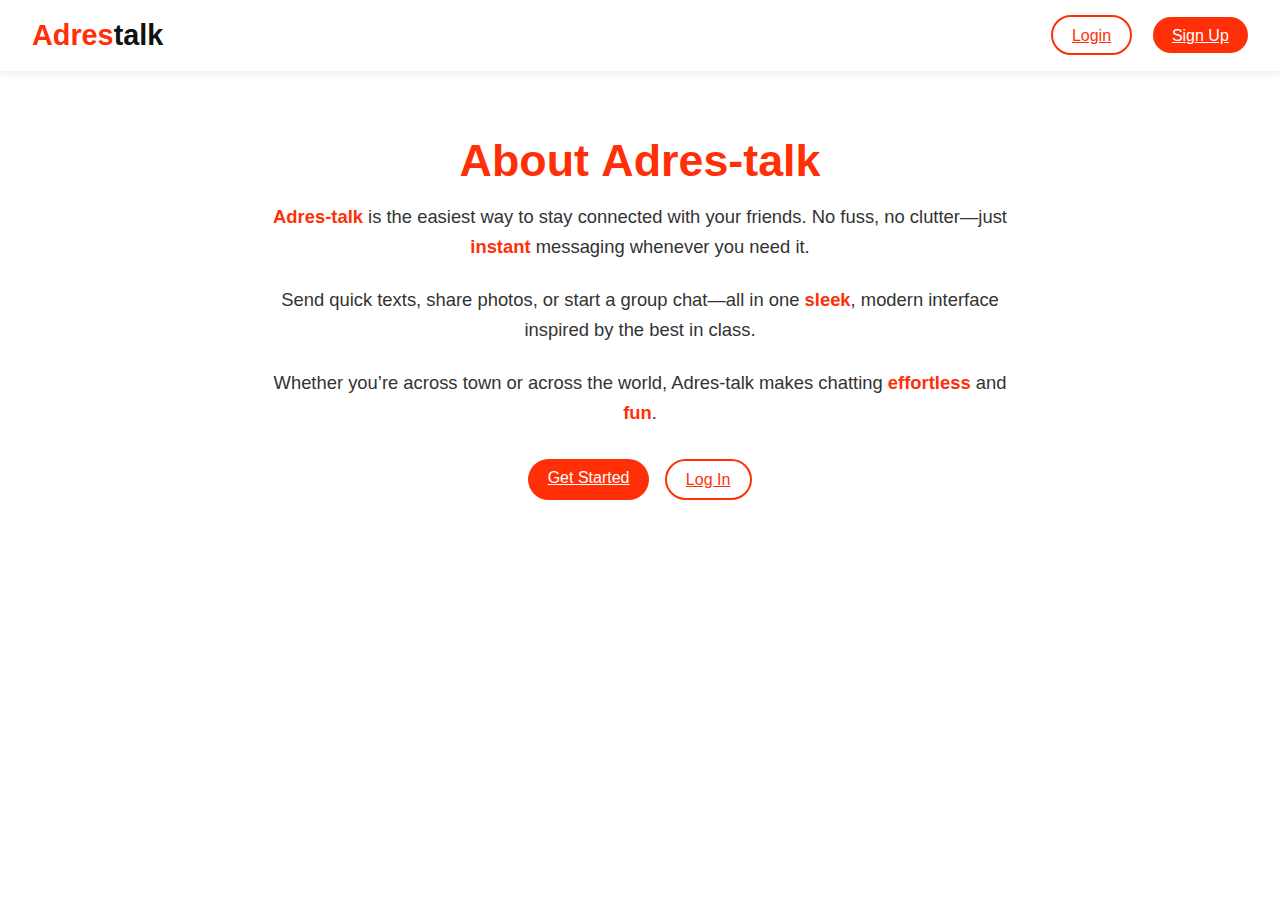
<file: frontend/about.html>
<!DOCTYPE html>
<html lang="en">
<head>
    <meta charset="UTF-8" />
    <meta name="viewport" content="width=device-width, initial-scale=1.0"/>
    <title>About – Adres‑talk</title>
    <link rel="stylesheet" href="styles.css" />
    <style>
        /* === About Page Styles === */
        .about-section {
            max-width: 800px;
            margin: 4rem auto;
            padding: 0 2rem;
            text-align: center;
        }
        .about-section h1 {
            font-size: 2.8rem;
            color: #FF3008;
            margin-bottom: 1rem;
        }
        .about-section p {
            font-size: 1.15rem;
            color: #333;
            line-height: 1.6;
            margin-bottom: 1.5rem;
        }
        .about-section p .highlight {
            color: #FF3008;
            font-weight: 600;
        }
        .btn-container {
            margin-top: 2rem;
            display: flex;
            justify-content: center;
            gap: 1rem;
        }
    </style>
</head>
<body>
<header>
    <div class="logo">Adres<span>talk</span></div>
    <nav>
        <a href="login.html" class="btn login">Login</a>
        <a href="signup.html" class="btn signup">Sign Up</a>
    </nav>
</header>

<main>
    <section class="about-section">
        <h1>About Adres‑talk</h1>
        <p>
            <span class="highlight">Adres‑talk</span> is the easiest way to stay connected
            with your friends. No fuss, no clutter—just <span class="highlight">instant</span>
            messaging whenever you need it.
        </p>
        <p>
            Send quick texts, share photos, or start a group chat—all in one
            <span class="highlight">sleek</span>, modern interface inspired by the best
            in class.
        </p>
        <p>
            Whether you’re across town or across the world, Adres‑talk makes chatting
            <span class="highlight">effortless</span> and <span class="highlight">fun</span>.
        </p>
        <div class="btn-container">
            <a href="signup.html" class="btn signup">Get Started</a>
            <a href="login.html" class="btn login">Log In</a>
        </div>
    </section>
</main>
</body>
</html>
</file>
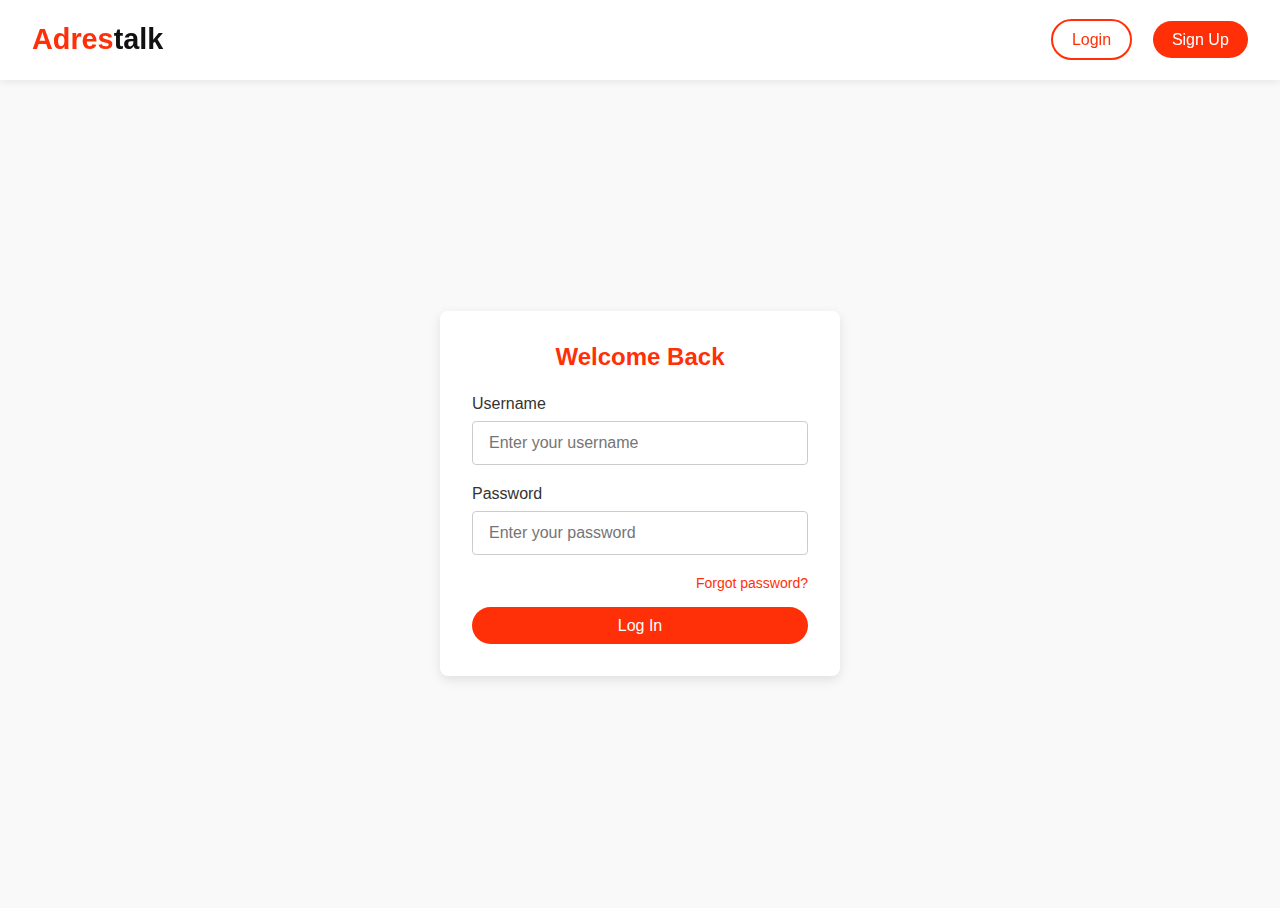
<file: frontend/log-in.html>
<!DOCTYPE html>
<html lang="en">
<head>
    <meta charset="UTF-8" />
    <meta name="viewport" content="width=device-width, initial-scale=1.0"/>
    <title>Log In – Adres‑talk</title>
    <link rel="stylesheet" href="styles.css" />
    <style>
        /* ----- Login Form Styles ----- */
        .login-container {
            display: flex;
            justify-content: center;
            align-items: center;
            min-height: calc(100vh - 72px); /* adjust if header height changes */
            background-color: #f9f9f9;
            padding: 2rem;
        }
        .login-card {
            background: #fff;
            padding: 2rem;
            border-radius: 8px;
            box-shadow: 0 4px 12px rgba(0,0,0,0.1);
            width: 100%;
            max-width: 400px;
        }
        .login-card h2 {
            text-align: center;
            margin-bottom: 1.5rem;
            color: #FF3008;
        }
        .form-group {
            margin-bottom: 1.25rem;
        }
        .form-group label {
            display: block;
            margin-bottom: 0.5rem;
            color: #333;
            font-weight: 500;
        }
        .form-group input {
            width: 100%;
            padding: 0.75rem 1rem;
            border: 1px solid #ccc;
            border-radius: 4px;
            font-size: 1rem;
            transition: border-color 0.2s, box-shadow 0.2s;
        }
        .form-group input:focus {
            outline: none;
            border-color: #FF3008;
            box-shadow: 0 0 0 2px rgba(255,48,8,0.2);
        }
        .error-message {
            color: #e62900;
            font-size: 0.875rem;
            margin-top: 0.5rem;
            display: none;
        }
        .forgot-password {
            display: block;
            text-align: right;
            margin-top: 0.5rem;
            font-size: 0.875rem;
            color: #FF3008;
            text-decoration: none;
            transition: color 0.2s;
        }
        .forgot-password:hover {
            color: #e62900;
        }
        .btn-submit {
            width: 100%;
            margin-top: 1rem;
        }
    </style>
</head>
<body>
<!-- same header as homepage/signup -->
<header>
    <div class="logo">Adres<span>talk</span></div>
    <nav>
        <button class="btn login">Login</button>
        <button class="btn signup">Sign Up</button>
    </nav>
</header>

<main>
    <div class="login-container">
        <div class="login-card">
            <h2>Welcome Back</h2>
            <form id="login-form" novalidate>
                <div class="form-group">
                    <label for="username">Username</label>
                    <input
                            type="text"
                            id="username"
                            name="username"
                            placeholder="Enter your username"
                    />
                    <div class="error-message" id="username-error">
                        Username is required.
                    </div>
                </div>
                <div class="form-group">
                    <label for="password">Password</label>
                    <input
                            type="password"
                            id="password"
                            name="password"
                            placeholder="Enter your password"
                    />
                    <div class="error-message" id="password-error">
                        Password is required.
                    </div>
                </div>
                <a href="#" class="forgot-password">Forgot password?</a>
                <button type="submit" class="btn signup btn-submit">
                    Log In
                </button>
            </form>
        </div>
    </div>
</main>

<script>
    document
        .getElementById('login-form')
        .addEventListener('submit', function (e) {
            let valid = true;
            const fields = [
                { id: 'username', errId: 'username-error' },
                { id: 'password', errId: 'password-error' }
            ];
            fields.forEach(f => {
                const input = document.getElementById(f.id);
                const err = document.getElementById(f.errId);
                if (!input.value.trim()) {
                    err.style.display = 'block';
                    valid = false;
                } else {
                    err.style.display = 'none';
                }
            });
            if (!valid) {
                e.preventDefault();
            } else {
                // proceed with actual login…
            }
        });
</script>
</body>
</html>
</file>
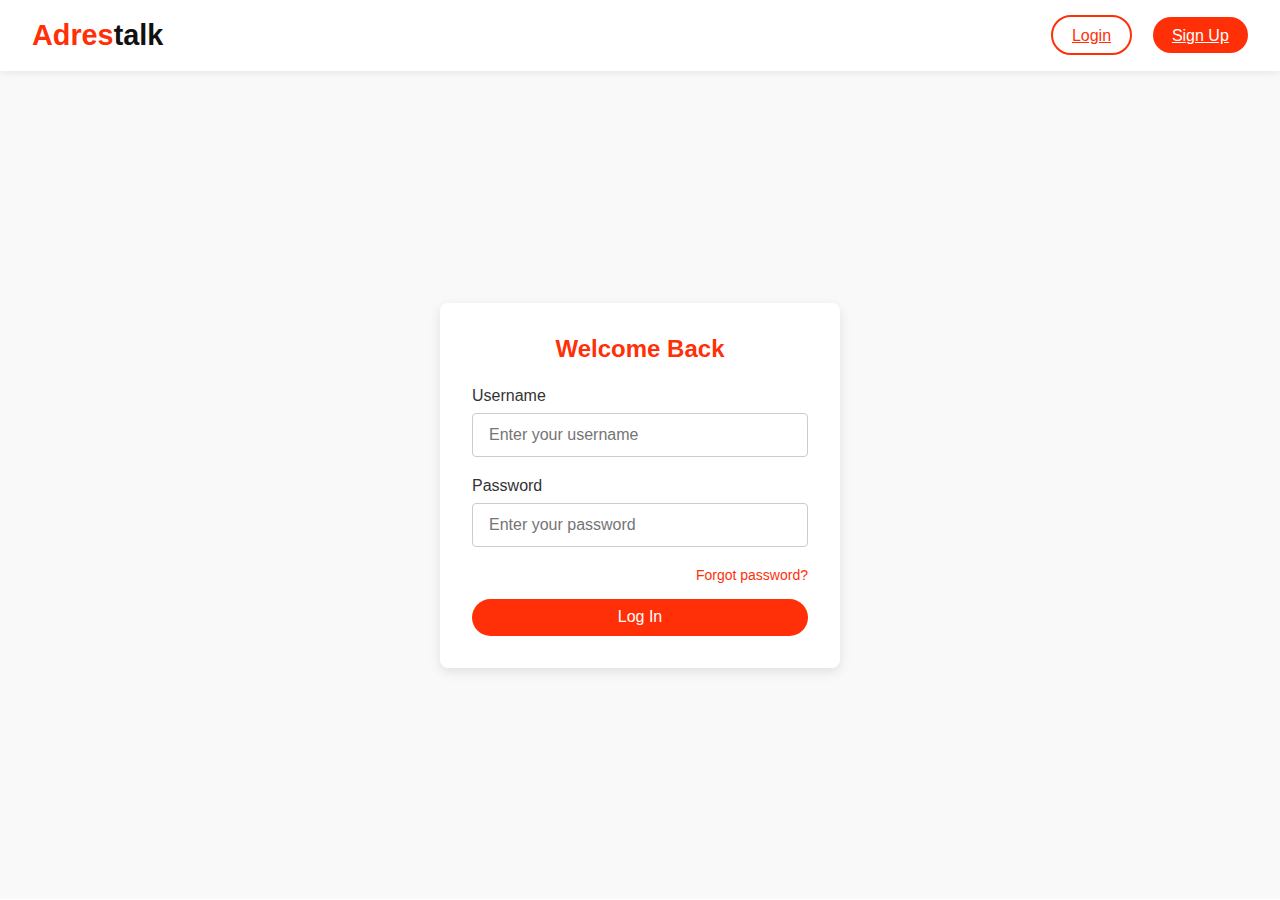
<file: frontend/login.html>
<!DOCTYPE html>
<html lang="en">
<head>
    <meta charset="UTF-8" />
    <meta name="viewport" content="width=device-width, initial-scale=1.0"/>
    <title>Log In – Adres‑talk</title>
    <link rel="stylesheet" href="styles.css" />
    <style>
        /* ----- Login Form Styles ----- */
        .login-container {
            display: flex;
            justify-content: center;
            align-items: center;
            min-height: calc(100vh - 72px); /* adjust if header height changes */
            background-color: #f9f9f9;
            padding: 2rem;
        }
        .login-card {
            background: #fff;
            padding: 2rem;
            border-radius: 8px;
            box-shadow: 0 4px 12px rgba(0,0,0,0.1);
            width: 100%;
            max-width: 400px;
        }
        .login-card h2 {
            text-align: center;
            margin-bottom: 1.5rem;
            color: #FF3008;
        }
        .form-group {
            margin-bottom: 1.25rem;
        }
        .form-group label {
            display: block;
            margin-bottom: 0.5rem;
            color: #333;
            font-weight: 500;
        }
        .form-group input {
            width: 100%;
            padding: 0.75rem 1rem;
            border: 1px solid #ccc;
            border-radius: 4px;
            font-size: 1rem;
            transition: border-color 0.2s, box-shadow 0.2s;
        }
        .form-group input:focus {
            outline: none;
            border-color: #FF3008;
            box-shadow: 0 0 0 2px rgba(255,48,8,0.2);
        }
        .error-message {
            color: #e62900;
            font-size: 0.875rem;
            margin-top: 0.5rem;
            display: none;
        }
        .forgot-password {
            display: block;
            text-align: right;
            margin-top: 0.5rem;
            font-size: 0.875rem;
            color: #FF3008;
            text-decoration: none;
            transition: color 0.2s;
        }
        .forgot-password:hover {
            color: #e62900;
        }
        .btn-submit {
            width: 100%;
            margin-top: 1rem;
        }
    </style>
</head>
<body>
<!-- same header as homepage/signup -->
<header>
    <div class="logo">Adres<span>talk</span></div>
    <nav>
        <a href="login.html" class="btn login">Login</a>
        <a href="signup.html" class="btn signup">Sign Up</a>
    </nav>
</header>

<main>
    <div class="login-container">
        <div class="login-card">
            <h2>Welcome Back</h2>
            <form id="login-form" novalidate>
                <div class="form-group">
                    <label for="username">Username</label>
                    <input
                            type="text"
                            id="username"
                            name="username"
                            placeholder="Enter your username"
                    />
                    <div class="error-message" id="username-error">
                        Username is required.
                    </div>
                </div>
                <div class="form-group">
                    <label for="password">Password</label>
                    <input
                            type="password"
                            id="password"
                            name="password"
                            placeholder="Enter your password"
                    />
                    <div class="error-message" id="password-error">
                        Password is required.
                    </div>
                </div>
                <a href="#" class="forgot-password">Forgot password?</a>
                <button type="submit" class="btn signup btn-submit">
                    Log In
                </button>
            </form>
        </div>
    </div>
</main>
<script src="scripts/consts.js"></script>
<script src="scripts/login.js"></script>
</body>
</html>
</file>
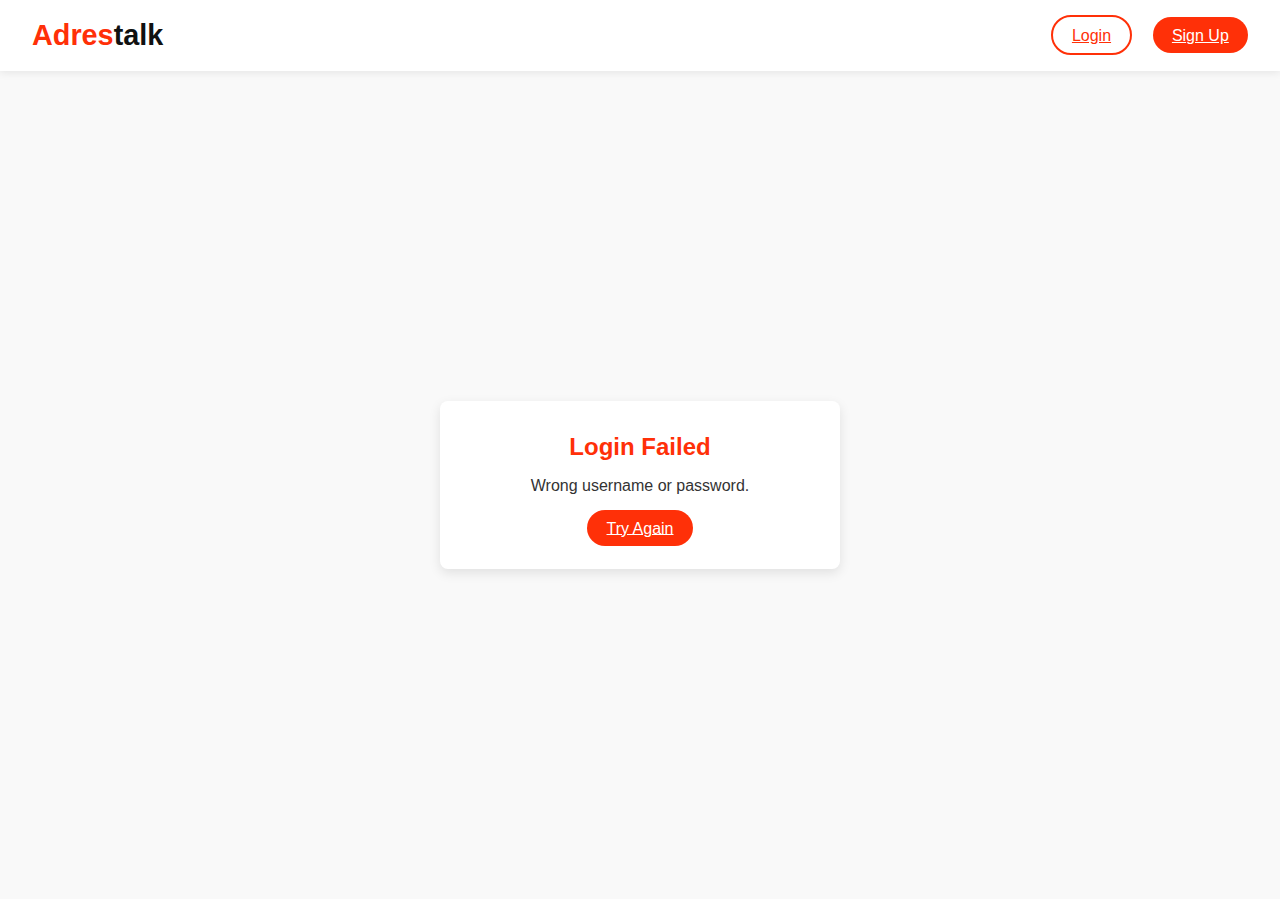
<file: frontend/login_fail.html>
<!DOCTYPE html>
<html lang="en">
<head>
    <meta charset="UTF-8" />
    <meta name="viewport" content="width=device-width, initial-scale=1.0"/>
    <title>Login Failed – Adres‑talk</title>
    <link rel="stylesheet" href="styles.css" />
    <style>
        /* Centered card styles (same as signup pages) */
        .signup-container {
            display: flex;
            justify-content: center;
            align-items: center;
            min-height: calc(100vh - 72px);
            background-color: #f9f9f9;
            padding: 2rem;
        }
        .signup-card {
            background: #fff;
            padding: 2rem;
            border-radius: 8px;
            box-shadow: 0 4px 12px rgba(0,0,0,0.1);
            width: 100%;
            max-width: 400px;
            text-align: center;
        }
        .signup-card h2 {
            margin-bottom: 1rem;
            color: #FF3008;
        }
        .signup-card p {
            margin-bottom: 1.5rem;
            color: #333;
            font-size: 1rem;
        }
    </style>
</head>
<body>
<header>
    <div class="logo">Adres<span>talk</span></div>
    <nav>
        <a href="login.html" class="btn login">Login</a>
        <a href="signup.html" class="btn signup">Sign Up</a>
    </nav>
</header>

<main>
    <div class="signup-container">
        <div class="signup-card">
            <h2>Login Failed</h2>
            <p>Wrong username or password.</p>
            <a href="login.html" class="btn signup">Try Again</a>
        </div>
    </div>
</main>
</body>
</html>
</file>
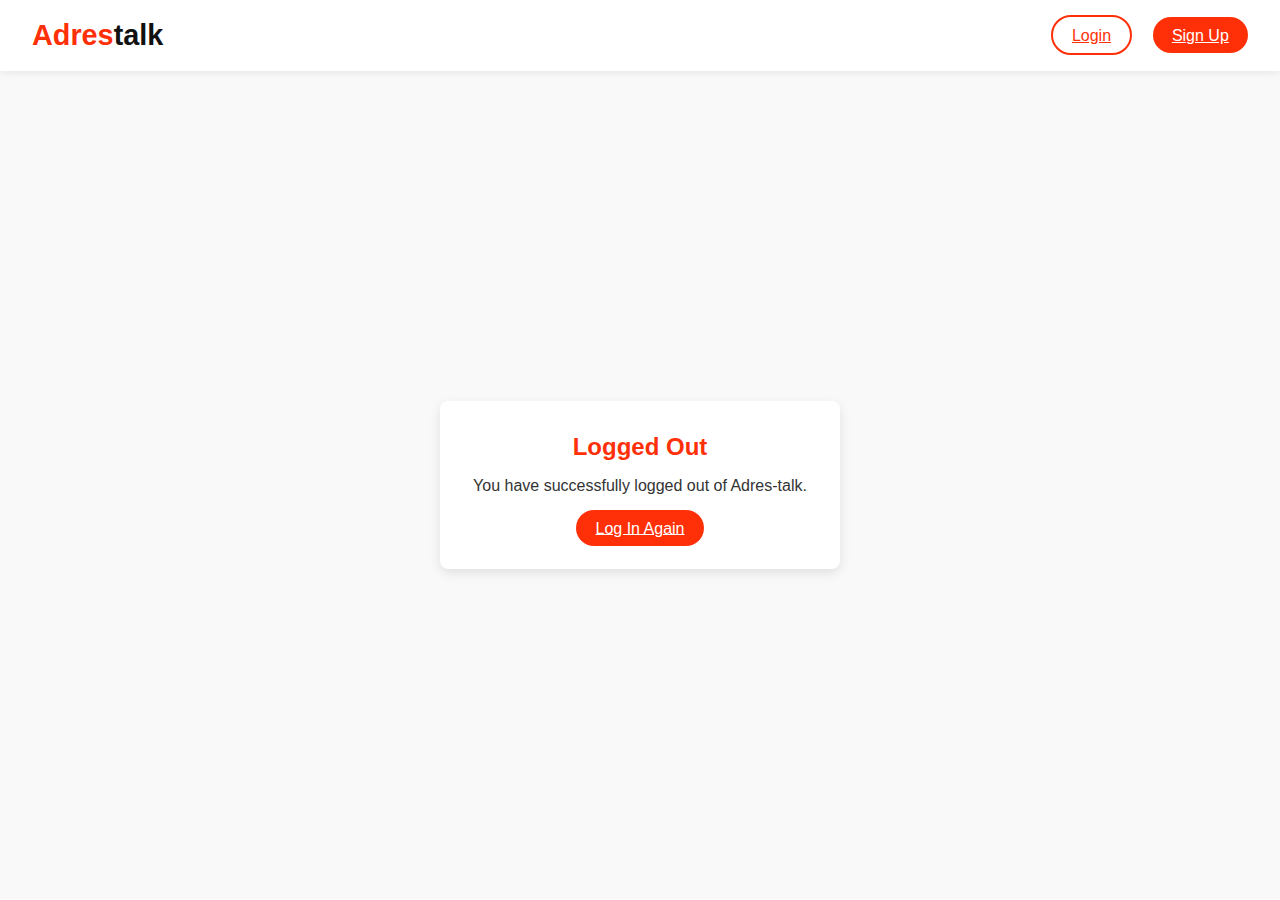
<file: frontend/logout.html>
<!DOCTYPE html>
<html lang="en">
<head>
    <meta charset="UTF-8" />
    <meta name="viewport" content="width=device-width, initial-scale=1.0"/>
    <title>Logged Out – Adres‑talk</title>
    <link rel="stylesheet" href="styles.css" />
    <style>
        /* Centered logout card */
        .logout-container {
            display: flex;
            justify-content: center;
            align-items: center;
            min-height: calc(100vh - 72px); /* account for header */
            background-color: #f9f9f9;
            padding: 2rem;
        }
        .logout-card {
            background: #fff;
            padding: 2rem;
            border-radius: 8px;
            box-shadow: 0 4px 12px rgba(0,0,0,0.1);
            width: 100%;
            max-width: 400px;
            text-align: center;
        }
        .logout-card h2 {
            margin-bottom: 1rem;
            color: #FF3008;
        }
        .logout-card p {
            margin-bottom: 1.5rem;
            color: #333;
            font-size: 1rem;
        }
    </style>
</head>
<body>
<!-- Header with Login/Sign Up -->
<header>
    <div class="logo">Adres<span>talk</span></div>
    <nav>
        <a href="login.html" class="btn login">Login</a>
        <a href="signup.html" class="btn signup">Sign Up</a>
    </nav>
</header>

<main>
    <div class="logout-container">
        <div class="logout-card">
            <h2>Logged Out</h2>
            <p>You have successfully logged out of Adres‑talk.</p>
            <a href="login.html" class="btn signup">Log In Again</a>
        </div>
    </div>
</main>
</body>
</html>
</file>
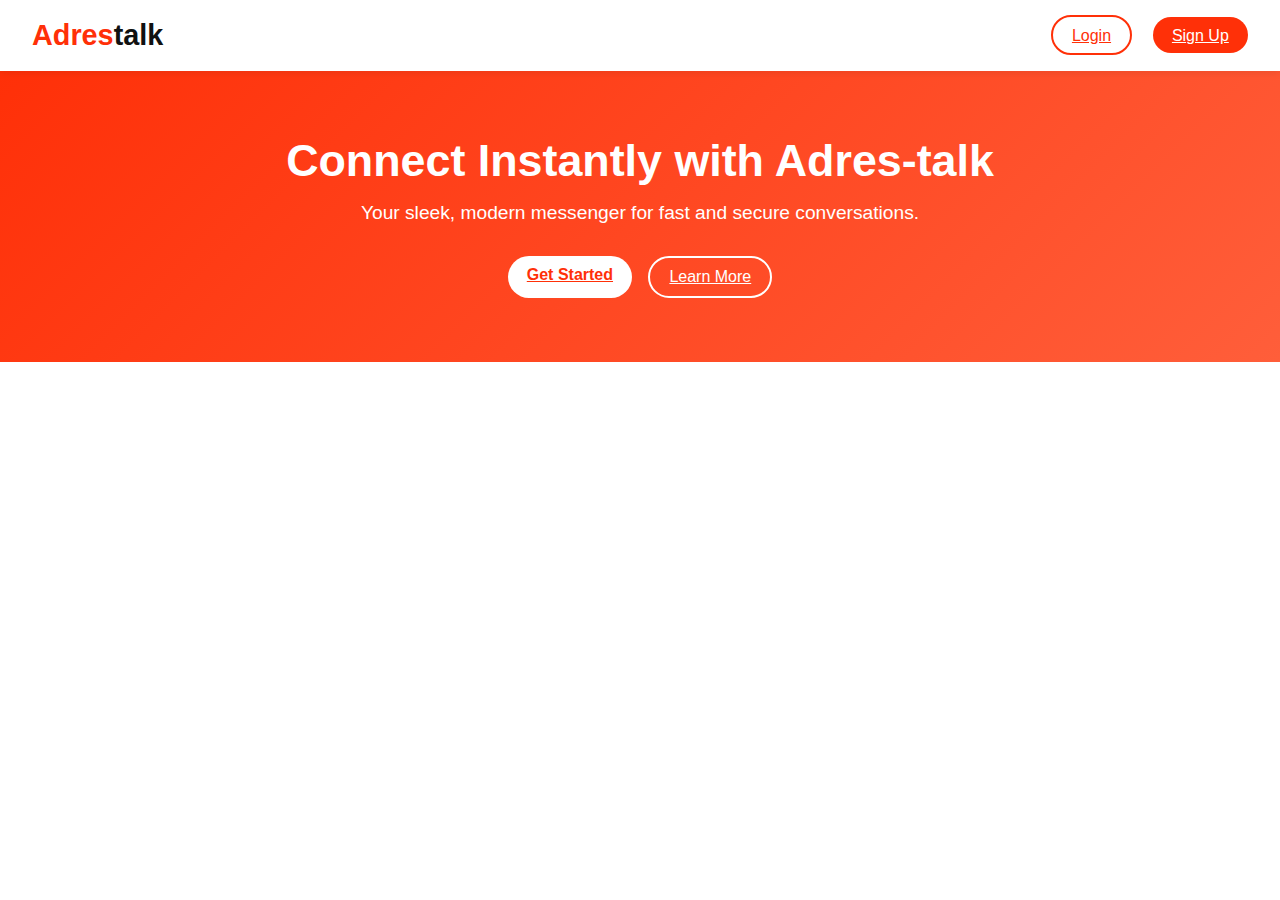
<file: frontend/main.html>
<!DOCTYPE html>
<html lang="en">
<head>
    <meta charset="UTF-8" />
    <meta name="viewport" content="width=device-width, initial-scale=1.0"/>
    <title>Adres-talk</title>
    <link rel="stylesheet" href="styles.css" />
</head>
<body>
<header>
    <div class="logo">Adres<span>talk</span></div>
    <nav>
        <a id="login" href="login.html" class="btn login">Login</a>
        <a id="signup" href="signup.html" class="btn signup">Sign Up</a>
    </nav>
</header>

<main>
    <section class="hero">
        <h1>Connect Instantly with Adres-talk</h1>
        <p>Your sleek, modern messenger for fast and secure conversations.</p>
        <div class="cta-buttons">
            <a href="signup.html" class="btn primary">Get Started</a>
            <a href="about.html" class="btn secondary">Learn More</a>
        </div>
    </section>
</main>
<script src="scripts/consts.js"></script>
<script src="scripts/main.js"></script>
</body>
</html>
</file>
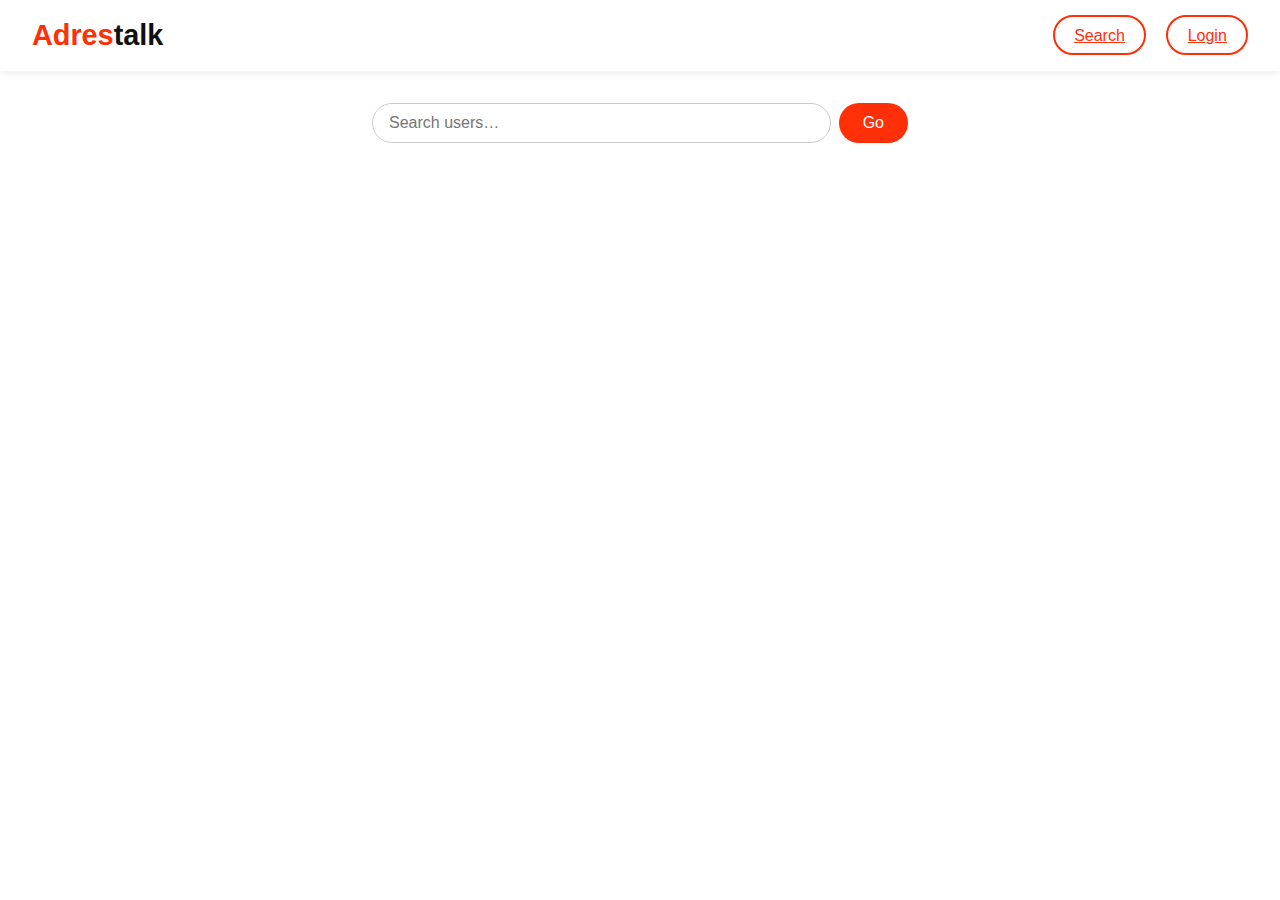
<file: frontend/search.html>
<!DOCTYPE html>
<html lang="en">
<head>
    <meta charset="UTF-8" />
    <meta name="viewport" content="width=device-width, initial-scale=1.0"/>
    <title>Search Users – Adres‑talk</title>
    <link rel="stylesheet" href="styles.css" />
    <style>
        /* === Page Layout === */
        body, html { height: 100%; }
        main { padding: 2rem; max-width: 600px; margin: auto; }

        /* === Search Form === */
        .user-search-form {
            display: flex;
            gap: 0.5rem;
            margin-bottom: 1.5rem;
        }
        .user-search-form input {
            flex: 1;
            padding: 0.6rem 1rem;
            border: 1px solid #ccc;
            border-radius: 20px;
            font-size: 1rem;
            transition: border-color 0.2s, box-shadow 0.2s;
        }
        .user-search-form input:focus {
            outline: none;
            border-color: #FF3008;
            box-shadow: 0 0 0 2px rgba(255,48,8,0.2);
        }
        .user-search-form .btn.signup {
            padding: 0 1.5rem;
        }

        /* === User List === */
        .user-list {
            display: flex;
            flex-direction: column;
            gap: 1rem;
        }
        .user-item {
            display: flex;
            align-items: center;
            justify-content: space-between;
            background: #fff;
            padding: 0.75rem 1rem;
            border-radius: 8px;
            box-shadow: 0 2px 6px rgba(0,0,0,0.05);
        }
        .user-item img {
            width: 40px;
            height: 40px;
            border-radius: 50%;
            margin-right: 1rem;
        }
        .user-info {
            flex: 1;
        }
        .user-info h4 {
            margin: 0;
            font-size: 1rem;
            color: #333;
        }
        .user-info p {
            margin: 0.25rem 0 0;
            font-size: 0.85rem;
            color: #666;
        }
    </style>
</head>
<body>
<!-- Header -->
<header>
    <div class="logo">Adres<span>talk</span></div>
    <nav>
        <a href="search.html" class="btn login">Search</a>
        <a id="username" class="btn login">Username</a>
        <a id="logout_button" href="logout.html" class="btn signup">Log Out</a>
    </nav>
</header>

<main>
    <!-- Search form -->
    <form class="user-search-form">
        <input
                id="search-input"
                type="text"
                name="q"
                placeholder="Search users…"
                aria-label="Search users"
        />
        <button id="search-button" type="submit" class="btn signup">Go</button>
    </form>

    <div class="user-list">
        <!-- Users will be added here -->
    </div>
</main>
<script src="scripts/consts.js"></script>
<script src="scripts/search.js"></script>
</body>
</html>
</file>
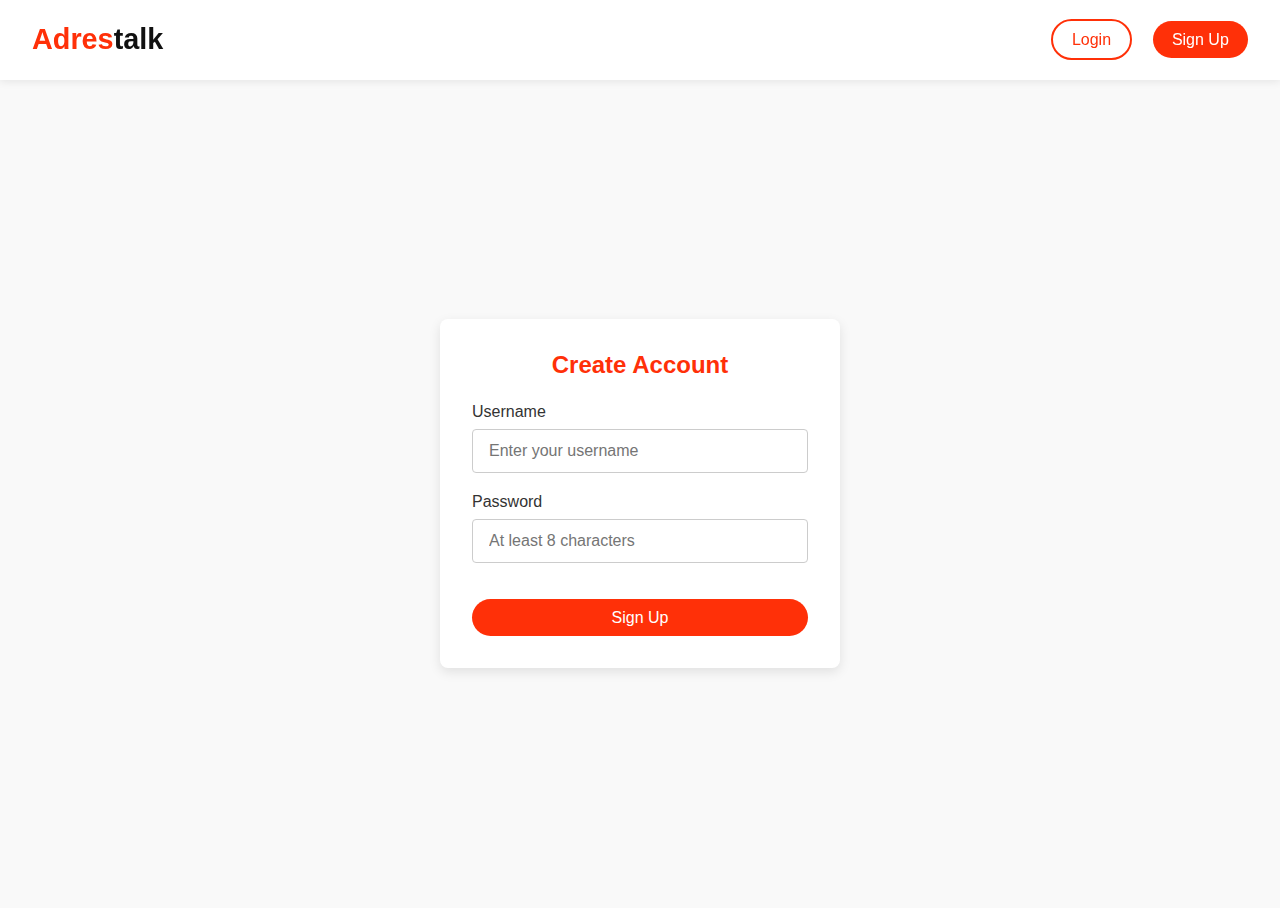
<file: frontend/sign-up.html>
<!DOCTYPE html>
<html lang="en">
<head>
    <meta charset="UTF-8" />
    <meta name="viewport" content="width=device-width, initial-scale=1.0"/>
    <title>Sign Up – Adres‑talk</title>
    <link rel="stylesheet" href="styles.css" />
    <style>
        /* ----- Signup Form Styles ----- */
        .signup-container {
            display: flex;
            justify-content: center;
            align-items: center;
            min-height: calc(100vh - 72px); /* adjust if header height changes */
            background-color: #f9f9f9;
            padding: 2rem;
        }
        .signup-card {
            background: #fff;
            padding: 2rem;
            border-radius: 8px;
            box-shadow: 0 4px 12px rgba(0,0,0,0.1);
            width: 100%;
            max-width: 400px;
        }
        .signup-card h2 {
            text-align: center;
            margin-bottom: 1.5rem;
            color: #FF3008;
        }
        .form-group {
            margin-bottom: 1.25rem;
        }
        .form-group label {
            display: block;
            margin-bottom: 0.5rem;
            color: #333;
            font-weight: 500;
        }
        .form-group input {
            width: 100%;
            padding: 0.75rem 1rem;
            border: 1px solid #ccc;
            border-radius: 4px;
            font-size: 1rem;
            transition: border-color 0.2s, box-shadow 0.2s;
        }
        .form-group input:focus {
            outline: none;
            border-color: #FF3008;
            box-shadow: 0 0 0 2px rgba(255,48,8,0.2);
        }
        .error-message {
            color: #e62900;
            font-size: 0.875rem;
            margin-top: 0.5rem;
            display: none;
        }
        .btn-submit {
            width: 100%;
            margin-top: 1rem;
        }
    </style>
</head>
<body>
<!-- reuse the same header -->
<header>
    <div class="logo">Adres<span>talk</span></div>
    <nav>
        <button class="btn login">Login</button>
        <button class="btn signup">Sign Up</button>
    </nav>
</header>

<main>
    <div class="signup-container">
        <div class="signup-card">
            <h2>Create Account</h2>
            <form id="signup-form" novalidate>
                <div class="form-group">
                    <label for="username">Username</label>
                    <input
                            type="text"
                            id="username"
                            name="username"
                            required
                            placeholder="Enter your username"
                    />
                </div>
                <div class="form-group">
                    <label for="password">Password</label>
                    <input
                            type="password"
                            id="password"
                            name="password"
                            required
                            placeholder="At least 8 characters"
                    />
                    <div class="error-message" id="password-error">
                        Password must be at least 8 characters.
                    </div>
                </div>
                <button type="submit" class="btn signup btn-submit">
                    Sign Up
                </button>
            </form>
        </div>
    </div>
</main>

<script>
    document
        .getElementById('signup-form')
        .addEventListener('submit', function (e) {
            const pw = document.getElementById('password');
            const err = document.getElementById('password-error');
            if (pw.value.length < 8) {
                e.preventDefault();
                err.style.display = 'block';
                pw.focus();
            } else {
                err.style.display = 'none';
                // here you could actually submit to your server…
            }
        });
</script>
</body>
</html>
</file>
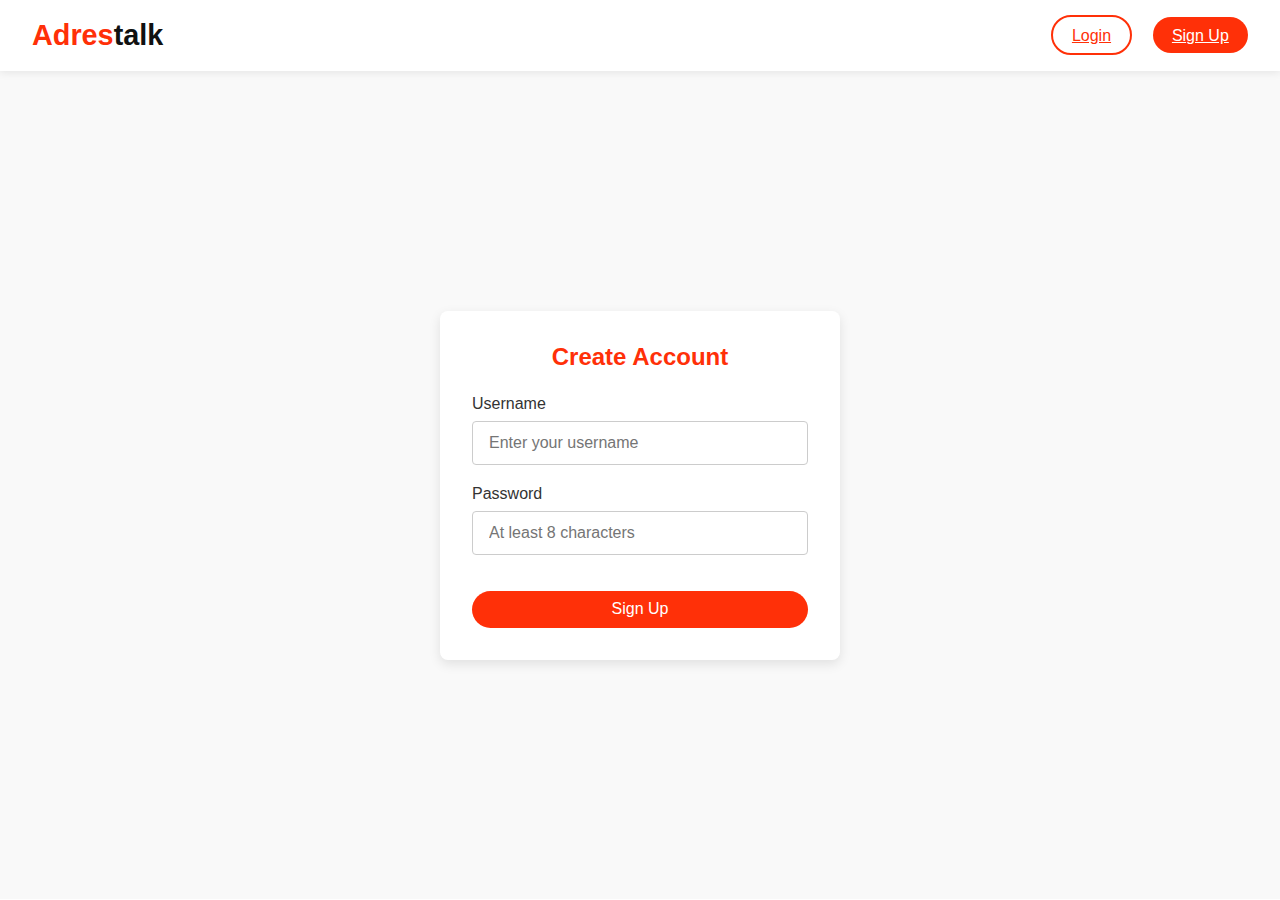
<file: frontend/signup.html>
<!DOCTYPE html>
<html lang="en">
<head>
    <meta charset="UTF-8" />
    <meta name="viewport" content="width=device-width, initial-scale=1.0"/>
    <title>Sign Up – Adres‑talk</title>
    <link rel="stylesheet" href="styles.css" />
    <style>
        /* ----- Signup Form Styles ----- */
        .signup-container {
            display: flex;
            justify-content: center;
            align-items: center;
            min-height: calc(100vh - 72px); /* adjust if header height changes */
            background-color: #f9f9f9;
            padding: 2rem;
        }
        .signup-card {
            background: #fff;
            padding: 2rem;
            border-radius: 8px;
            box-shadow: 0 4px 12px rgba(0,0,0,0.1);
            width: 100%;
            max-width: 400px;
        }
        .signup-card h2 {
            text-align: center;
            margin-bottom: 1.5rem;
            color: #FF3008;
        }
        .form-group {
            margin-bottom: 1.25rem;
        }
        .form-group label {
            display: block;
            margin-bottom: 0.5rem;
            color: #333;
            font-weight: 500;
        }
        .form-group input {
            width: 100%;
            padding: 0.75rem 1rem;
            border: 1px solid #ccc;
            border-radius: 4px;
            font-size: 1rem;
            transition: border-color 0.2s, box-shadow 0.2s;
        }
        .form-group input:focus {
            outline: none;
            border-color: #FF3008;
            box-shadow: 0 0 0 2px rgba(255,48,8,0.2);
        }
        .error-message {
            color: #e62900;
            font-size: 0.875rem;
            margin-top: 0.5rem;
            display: none;
        }
        .btn-submit {
            width: 100%;
            margin-top: 1rem;
        }
    </style>
</head>
<body>
<!-- reuse the same header -->
<header>
    <div class="logo">Adres<span>talk</span></div>
    <nav>
        <a href="login.html" class="btn login">Login</a>
        <a href="signup.html" class="btn signup">Sign Up</a>
    </nav>
</header>

<main>
    <div class="signup-container" id="signup-container">
        <div class="signup-card" id="signup-card">
            <h2>Create Account</h2>
            <form id="signup-form" novalidate>
                <div class="form-group">
                    <label for="username">Username</label>
                    <input
                            type="text"
                            id="username"
                            name="username"
                            required
                            placeholder="Enter your username"
                    />
                </div>
                <div class="form-group">
                    <label for="password">Password</label>
                    <input
                            type="password"
                            id="password"
                            name="password"
                            required
                            placeholder="At least 8 characters"
                    />
                    <div class="error-message" id="password-error">
                        Password must be at least 8 characters.
                    </div>
                </div>
                <button type="submit" class="btn signup btn-submit">
                    Sign Up
                </button>
            </form>
        </div>
    </div>

</main>
<script src="scripts/consts.js"></script>
<script src="scripts/signup.js"></script>
</body>
</html>
</file>
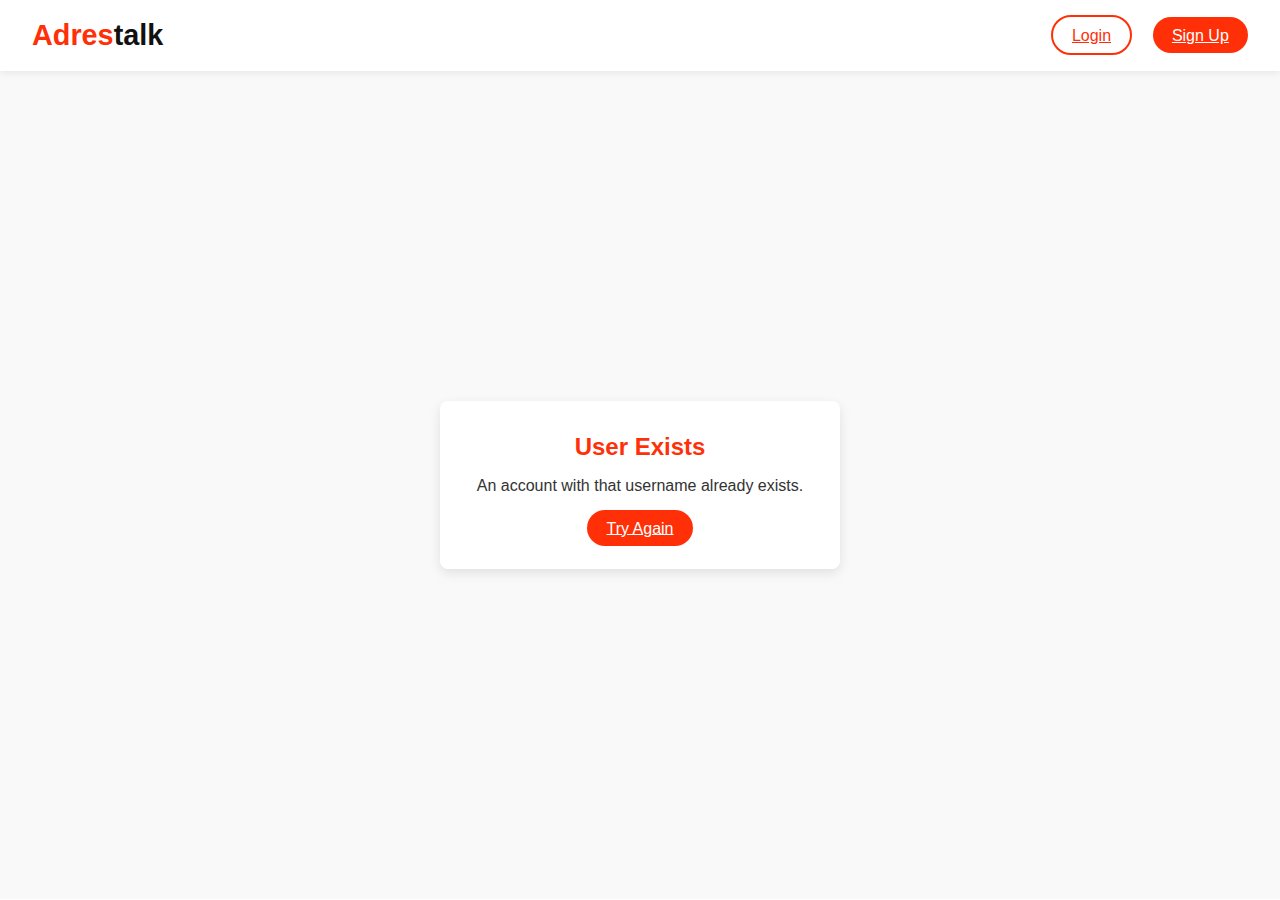
<file: frontend/signup_fail.html>
<!DOCTYPE html>
<html lang="en">
<head>
    <meta charset="UTF-8" />
    <meta name="viewport" content="width=device-width, initial-scale=1.0"/>
    <title>User Exists – Adres‑talk</title>
    <link rel="stylesheet" href="styles.css" />
    <style>
        /* Signup‑card styles */
        .signup-container {
            display: flex;
            justify-content: center;
            align-items: center;
            min-height: calc(100vh - 72px);
            background-color: #f9f9f9;
            padding: 2rem;
        }
        .signup-card {
            background: #fff;
            padding: 2rem;
            border-radius: 8px;
            box-shadow: 0 4px 12px rgba(0,0,0,0.1);
            width: 100%;
            max-width: 400px;
            text-align: center;
        }
        .signup-card h2 {
            margin-bottom: 1rem;
            color: #FF3008;
        }
        .signup-card p {
            margin-bottom: 1.5rem;
            color: #333;
            font-size: 1rem;
        }
    </style>
</head>
<body>
<header>
    <div class="logo">Adres<span>talk</span></div>
    <nav>
        <a href="login.html" class="btn login">Login</a>
        <a href="signup.html" class="btn signup">Sign Up</a>
    </nav>
</header>

<main>
    <div class="signup-container">
        <div class="signup-card">
            <h2>User Exists</h2>
            <p>An account with that username already exists.</p>
            <a href="signup.html" class="btn signup">Try Again</a>
        </div>
    </div>
</main>
</body>
</html>
</file>
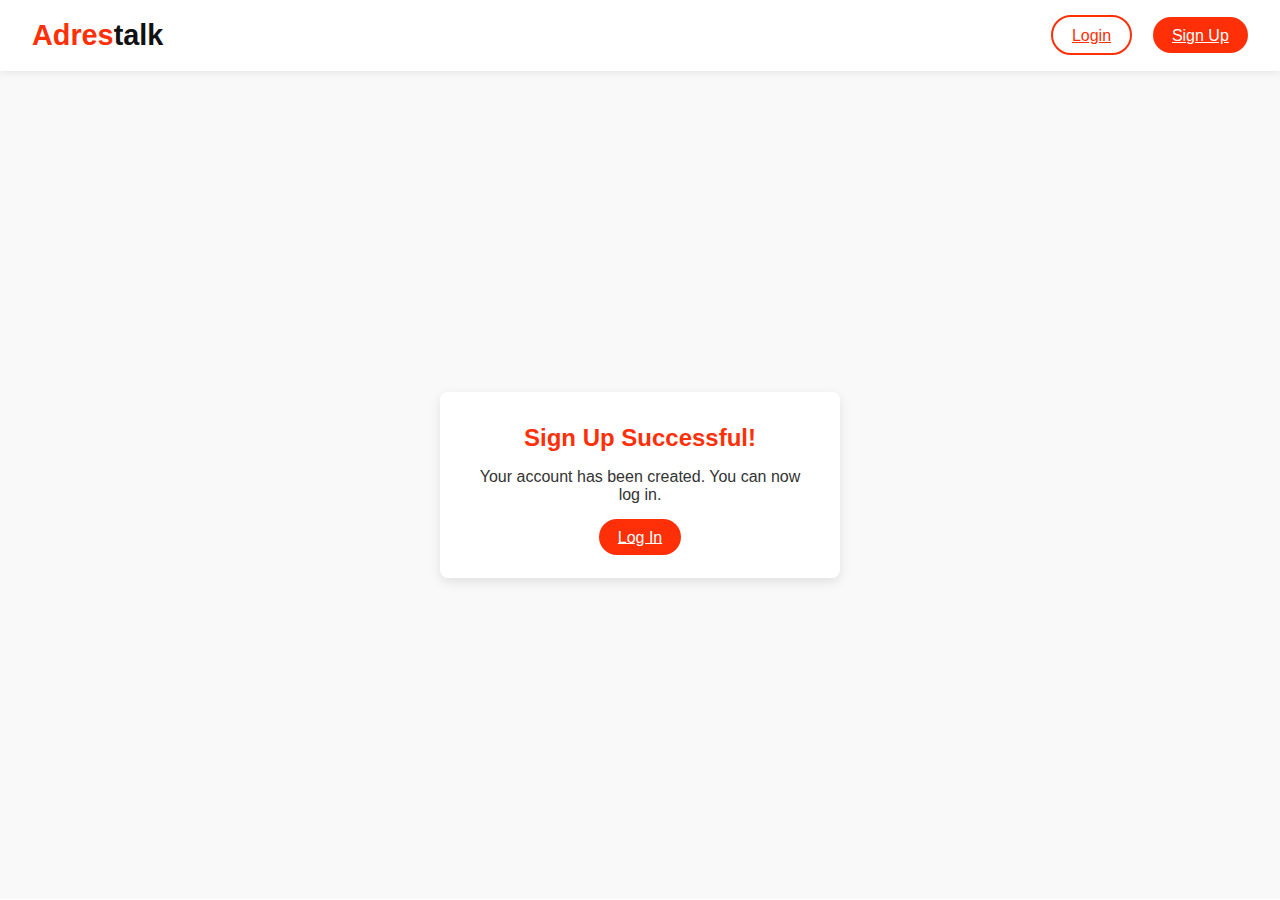
<file: frontend/signup_success.html>
<!DOCTYPE html>
<html lang="en">
<head>
    <meta charset="UTF-8" />
    <meta name="viewport" content="width=device-width, initial-scale=1.0"/>
    <title>Sign Up Successful – Adres‑talk</title>
    <link rel="stylesheet" href="styles.css" />
    <style>
        /* Signup‑card styles */
        .signup-container {
            display: flex;
            justify-content: center;
            align-items: center;
            min-height: calc(100vh - 72px);
            background-color: #f9f9f9;
            padding: 2rem;
        }
        .signup-card {
            background: #fff;
            padding: 2rem;
            border-radius: 8px;
            box-shadow: 0 4px 12px rgba(0,0,0,0.1);
            width: 100%;
            max-width: 400px;
            text-align: center;
        }
        .signup-card h2 {
            margin-bottom: 1rem;
            color: #FF3008;
        }
        .signup-card p {
            margin-bottom: 1.5rem;
            color: #333;
            font-size: 1rem;
        }
    </style>
</head>
<body>
<header>
    <div class="logo">Adres<span>talk</span></div>
    <nav>
        <a href="login.html" class="btn login">Login</a>
        <a href="signup.html" class="btn signup">Sign Up</a>
    </nav>
</header>

<main>
    <div class="signup-container">
        <div class="signup-card">
            <h2>Sign Up Successful!</h2>
            <p>Your account has been created. You can now log in.</p>
            <a href="login.html" class="btn signup">Log In</a>
        </div>
    </div>
</main>
</body>
</html>
</file>
<file: frontend/styles.css>
/* Reset & Base */
* {
    margin: 0;
    padding: 0;
    box-sizing: border-box;
    font-family: 'Segoe UI', Tahoma, Geneva, Verdana, sans-serif;
}

body {
    background-color: #fff;
    color: #333;
    min-height: 100vh;
}

/* Header */
header {
    display: flex;
    justify-content: space-between;
    align-items: center;
    padding: 1.2rem 2rem;
    background-color: #ffffff;
    box-shadow: 0 2px 8px rgba(0,0,0,0.08);
    position: sticky;
    top: 0;
    z-index: 1000;
}

.logo {
    font-size: 1.8rem;
    font-weight: 700;
    color: #FF3008;
}

.logo span {
    color: #111;
}

nav .btn {
    margin-left: 1rem;
}

/* Buttons */
.btn {
    padding: 0.6rem 1.2rem;
    border: none;
    border-radius: 25px;
    font-size: 1rem;
    cursor: pointer;
    transition: all 0.3s ease;
}

.btn.login {
    background: transparent;
    color: #FF3008;
    border: 2px solid #FF3008;
}

.btn.signup {
    background: #FF3008;
    color: white;
}

.btn.login:hover {
    background: #FF3008;
    color: #fff;
}

.btn.signup:hover {
    background: #e62900;
}

/* Hero Section */
.hero {
    padding: 4rem 2rem;
    text-align: center;
    background: linear-gradient(135deg, #FF3008 0%, #ff5e3a 100%);
    color: white;
}

.hero h1 {
    font-size: 2.8rem;
    margin-bottom: 1rem;
}

.hero p {
    font-size: 1.2rem;
    margin-bottom: 2rem;
    max-width: 600px;
    margin-left: auto;
    margin-right: auto;
}

.cta-buttons {
    display: flex;
    justify-content: center;
    gap: 1rem;
}

.btn.primary {
    background: #fff;
    color: #FF3008;
    font-weight: bold;
}

.btn.secondary {
    background: transparent;
    border: 2px solid white;
    color: white;
}

.btn.primary:hover {
    background: #fbe9e7;
}

.btn.secondary:hover {
    background: rgba(255, 255, 255, 0.1);
}
</file>
